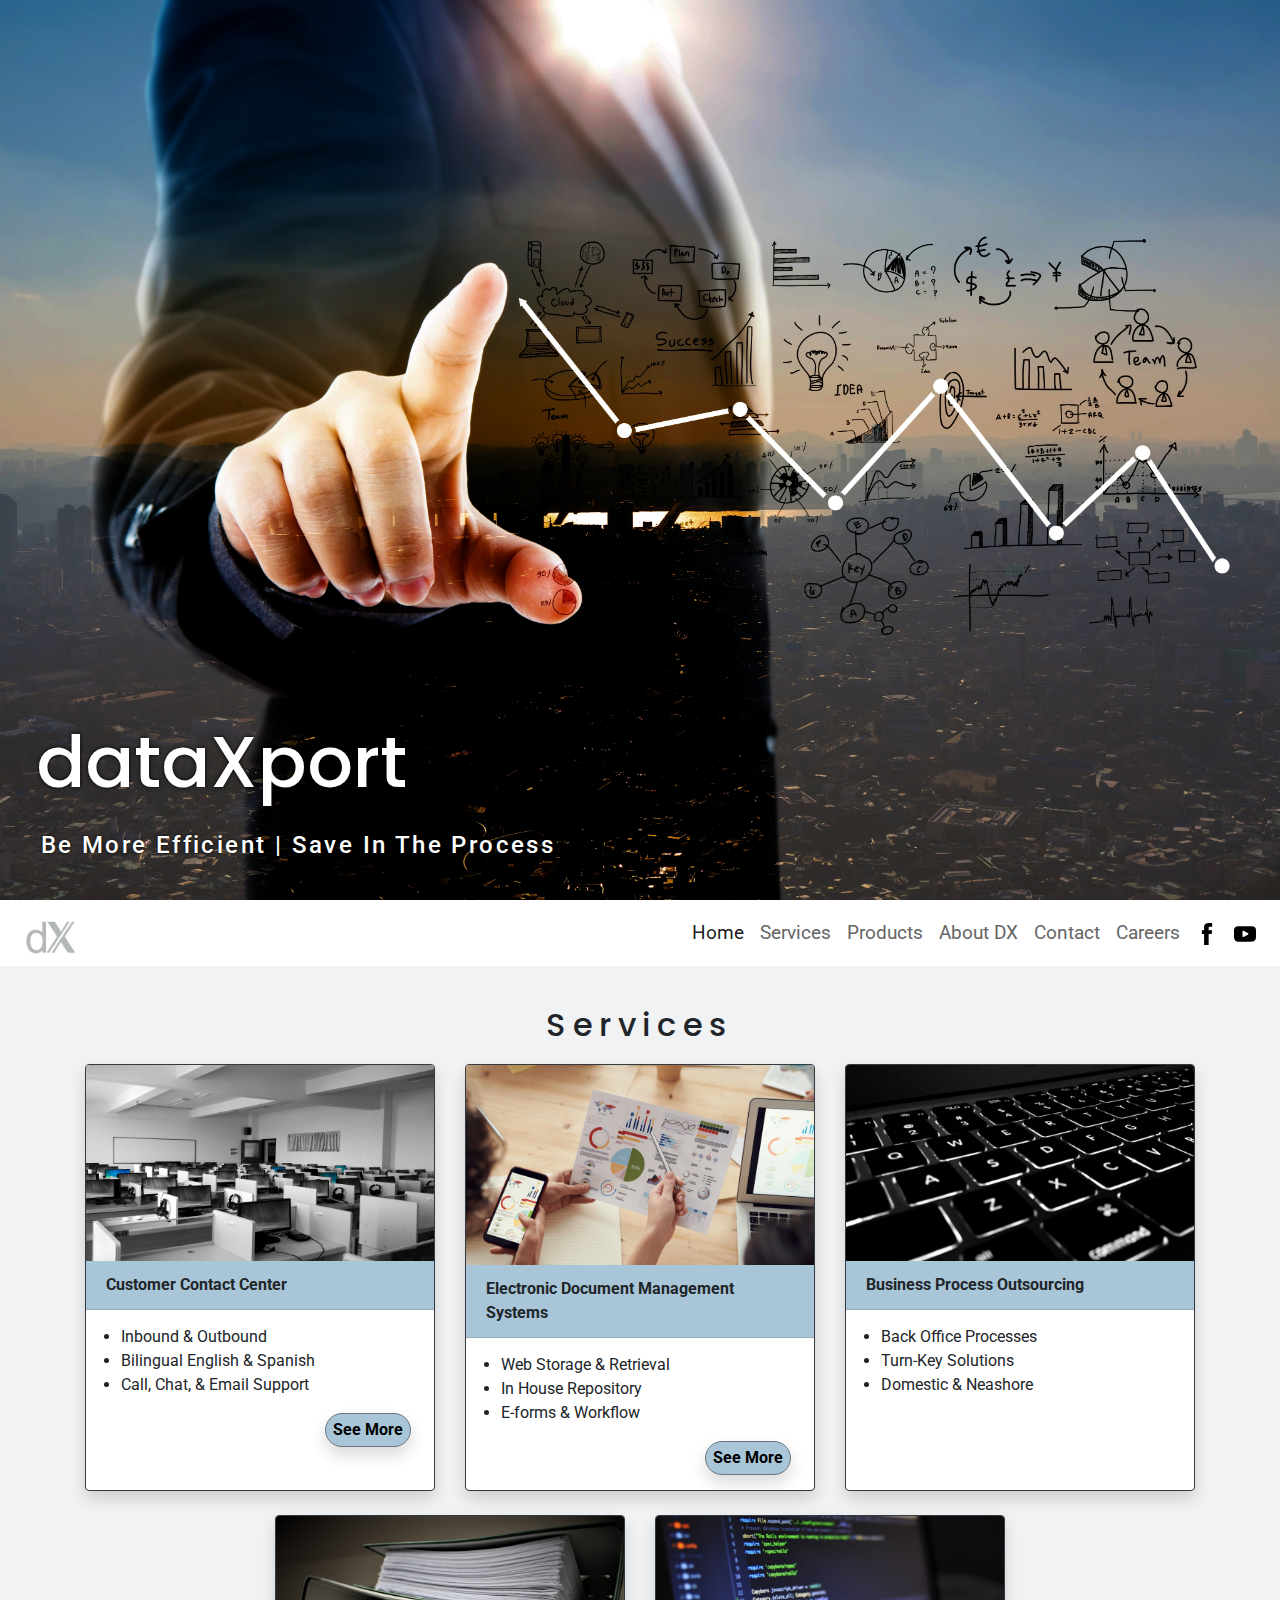
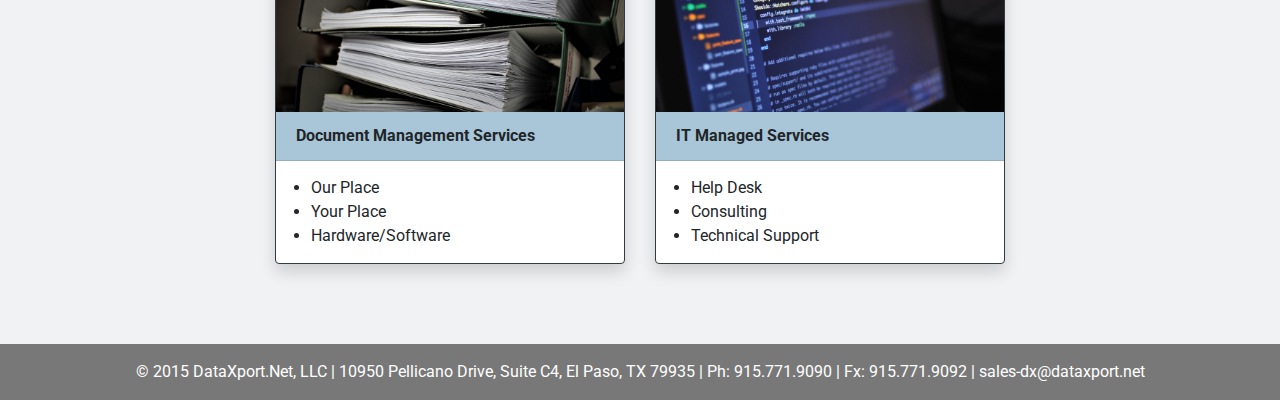
<file: DXMainWebsite/index.html>
<!doctype html>
<html lang="en">
  <head>
    <!-- Required meta tags -->
    <meta charset="utf-8">
    <meta name="viewport" content="width=device-width, initial-scale=1, shrink-to-fit=no">

    <!-- Bootstrap CSS -->
    <link rel="stylesheet" href="https://stackpath.bootstrapcdn.com/bootstrap/4.4.1/css/bootstrap.min.css" integrity="sha384-Vkoo8x4CGsO3+Hhxv8T/Q5PaXtkKtu6ug5TOeNV6gBiFeWPGFN9MuhOf23Q9Ifjh" crossorigin="anonymous">
    <link rel="stylesheet" href="../DXMainWebsite/css/style.css">
    <link rel="stylesheet" href="../DXMainWebsite/css/responsive.css">

    <title>dataXport</title>
  </head>
  <body>
    <!--Hero Image-->        
    <div id = "hero-image">
        <div class="landing-text">
          <h1>dataXport</h1>
          <h3 class="hero-image-slogan">Be More Efficient | Save In The Process</h3>
      </div>
    </div>

    <!--Hero Image--> 

    
    <!--Navigation Bar-->
    <nav class="navbar sticky-top navbar-expand-lg navbar-light" style="background-color: var(--white);" id="default-navbar">
      <a class="navbar-brand">
        <img src="../DXMainWebsite/img/dxclear.svg" width="50" height="50" alt="">
      </a>
      <button class="navbar-toggler" type="button" data-toggle="collapse" 
          data-target="#navbar-opts" aria-controls="navbar-opts" 
          aria-expanded="false" aria-label="Toggle navigation">
        <span class="navbar-toggler-icon"></span>
      </button>
    
      <div class="collapse navbar-collapse" id="navbar-opts">
        <ul class="navbar-nav ml-auto mt-2 mt-lg-0">
          <li class="nav-item active">
            <a class="nav-link" href="#">Home</a>
          </li>
          <li class="nav-item">
            <a class="nav-link" href="#Services">Services</a>
          </li>
          <li class="nav-item">
            <a class="nav-link" href="#">Products</a>
          </li>
          <li class="nav-item">
            <a class="nav-link" href="#">About DX</a>
          </li>
          <li class="nav-item">
            <a class="nav-link" href="#">Contact</a>
          </li>
          <li class="nav-item">
            <a class="nav-link" href="https://jobs.dataxport.net/careers.html" 
              target="_blank">Careers</a>
          </li>
          <li class="nav-item">
            <a class="nav-link" href="https://www.facebook.com/DataXport-715294708851690/" 
              target="_blank"><img src="../DXMainWebsite/img/fb.svg" height="22" width="22" 
              margin-right = "0px"></a>
          </li>
          <li class="nav-item">
            <a class="nav-link" href="https://www.youtube.com/channel/UCx5rwx8y-4Q2IrXedSECV5A" 
              target="_blank"><img src="../DXMainWebsite/img/yt.svg" height="22" width="22" 
              marding-left = "0px"></a>
          </li>
        </ul>
      </div>
    </nav>
    <!--Navigation Bar-->


    <!--Cards-->
    <section class="cards-section">
      <div class="services">
        <h2 id="Services">Services</h2>
      </div>
      <div class="cards-area">
        <div class="container">
          <div class="row row-cols-1 row-cols-md-3 justify-content-center">

            <div class="card-container col mb-4">
              <div class="card border-dark h-100 shadow">
                <div class="card-img-zoom">
                  <img class="card-img-top" src="img/ccfree.jpg" alt="cc classroom">
                </div>
                <div class="card-header" style="background-color: #A8C6D7;">
                  Customer Contact Center</div>
                <div class="card-body">
                  <ul class="card-text">
                    <li>Inbound & Outbound</li>
                    <li>Bilingual English & Spanish</li>
                    <li>Call, Chat, & Email Support</li>
                  </ul>
                  <a href="./ccc.html" target="_blank" type="button" 
                              class="btn btn-secondary shadow btn-small float-right" aria-pressed="false" 
                              autocomplete="off">See More</a>
                </div>
              </div>
            </div>

            <div class="card-container col mb-4">
              <div class="card border-dark h-100 shadow">
                <div class="card-img-zoom">
                  <img class="card-img-top" src="img/edocs.jpg" alt="Electronic Document">
                </div>
                <div class="card-header" style="background-color: #A8C6D7;">
                  Electronic Document Management Systems</div>
                <div class="card-body">
                  <ul class="card-text">
                    <li>Web Storage & Retrieval</li>
                    <li>In House Repository</li>
                    <li>E-forms & Workflow</li>
                  </ul>
                  <a href="./documentMngmt.html" target="_blank" type="button" 
                              class="btn btn-secondary shadow btn-small float-right" aria-pressed="false" 
                              autocomplete="off">See More</a>
                </div>
              </div>
            </div> 

            <div class="card-container col mb-4">
              <div class="card border-dark h-100 shadow">
                <div class="card-img-zoom">
                  <img class="card-img-top" src="img/keyboard.jpg" alt="Data Entry Keyboard">
                </div>
                <div class="card-header" style="background-color: #A8C6D7;">
                  Business Process Outsourcing</div>
                <div class="card-body">
                  <ul class="card-text">
                    <li>Back Office Processes</li>
                    <li>Turn-Key Solutions</li>
                    <li>Domestic & Neashore</li>
                  </ul>
                </div>
              </div>
            </div>

            <div class="card-container col mb-4">
              <div class="card border-dark h-100 shadow">
                <div class="card-img-zoom">
                  <img class="card-img-top" src="img/docs.jpg" alt="Documents">
                </div>
                <div class="card-header" style="background-color: #A8C6D7;">
                  Document Management Services</div>
                <div class="card-body">
                  <ul class="card-text">
                    <li>Our Place</li>
                    <li>Your Place</li>
                    <li>Hardware/Software</li>
                  </ul>
                </div>
              </div>
            </div>          

            <div class="card-container col mb-4">
              <div class="card border-dark h-100 shadow">
                <div class="card-img-zoom">
                  <img class="card-img-top" src="img/itsupport.jpg" alt="I.T. Support">
                </div>
                <div class="card-header" style="background-color: #A8C6D7;">
                  IT Managed Services</div>
                <div class="card-body">
                  <ul class="card-text">
                    <li>Help Desk</li>
                    <li>Consulting</li>
                    <li>Technical Support</li>
                  </ul>
                </div>
              </div>
            </div>
          </div>
        </div>
      </div>
    </section>
    <!--Cards-->






    

    <!-- Footer -->
    <footer class="page-footer font-small grey">
      <!-- Copyright -->
      <div class="footer-copyright text-center py-3">
          © 2015 DataXport.Net, LLC | 10950 Pellicano Drive, Suite C4, El Paso, TX 79935 | Ph: 915.771.9090 | Fx: 915.771.9092 | sales-dx@dataxport.net 
      </div>
      <!-- Copyright -->    
    </footer>
    <!-- Footer -->



    <!-- Optional JavaScript -->
    <!-- jQuery first, then Popper.js, then Bootstrap JS -->
    <script src="https://code.jquery.com/jquery-3.4.1.slim.min.js" integrity="sha384-J6qa4849blE2+poT4WnyKhv5vZF5SrPo0iEjwBvKU7imGFAV0wwj1yYfoRSJoZ+n" crossorigin="anonymous"></script>
    <script src="https://cdn.jsdelivr.net/npm/popper.js@1.16.0/dist/umd/popper.min.js" integrity="sha384-Q6E9RHvbIyZFJoft+2mJbHaEWldlvI9IOYy5n3zV9zzTtmI3UksdQRVvoxMfooAo" crossorigin="anonymous"></script>
    <script src="https://stackpath.bootstrapcdn.com/bootstrap/4.4.1/js/bootstrap.min.js" integrity="sha384-wfSDF2E50Y2D1uUdj0O3uMBJnjuUD4Ih7YwaYd1iqfktj0Uod8GCExl3Og8ifwB6" crossorigin="anonymous"></script>
  </body>
</html>
</file>
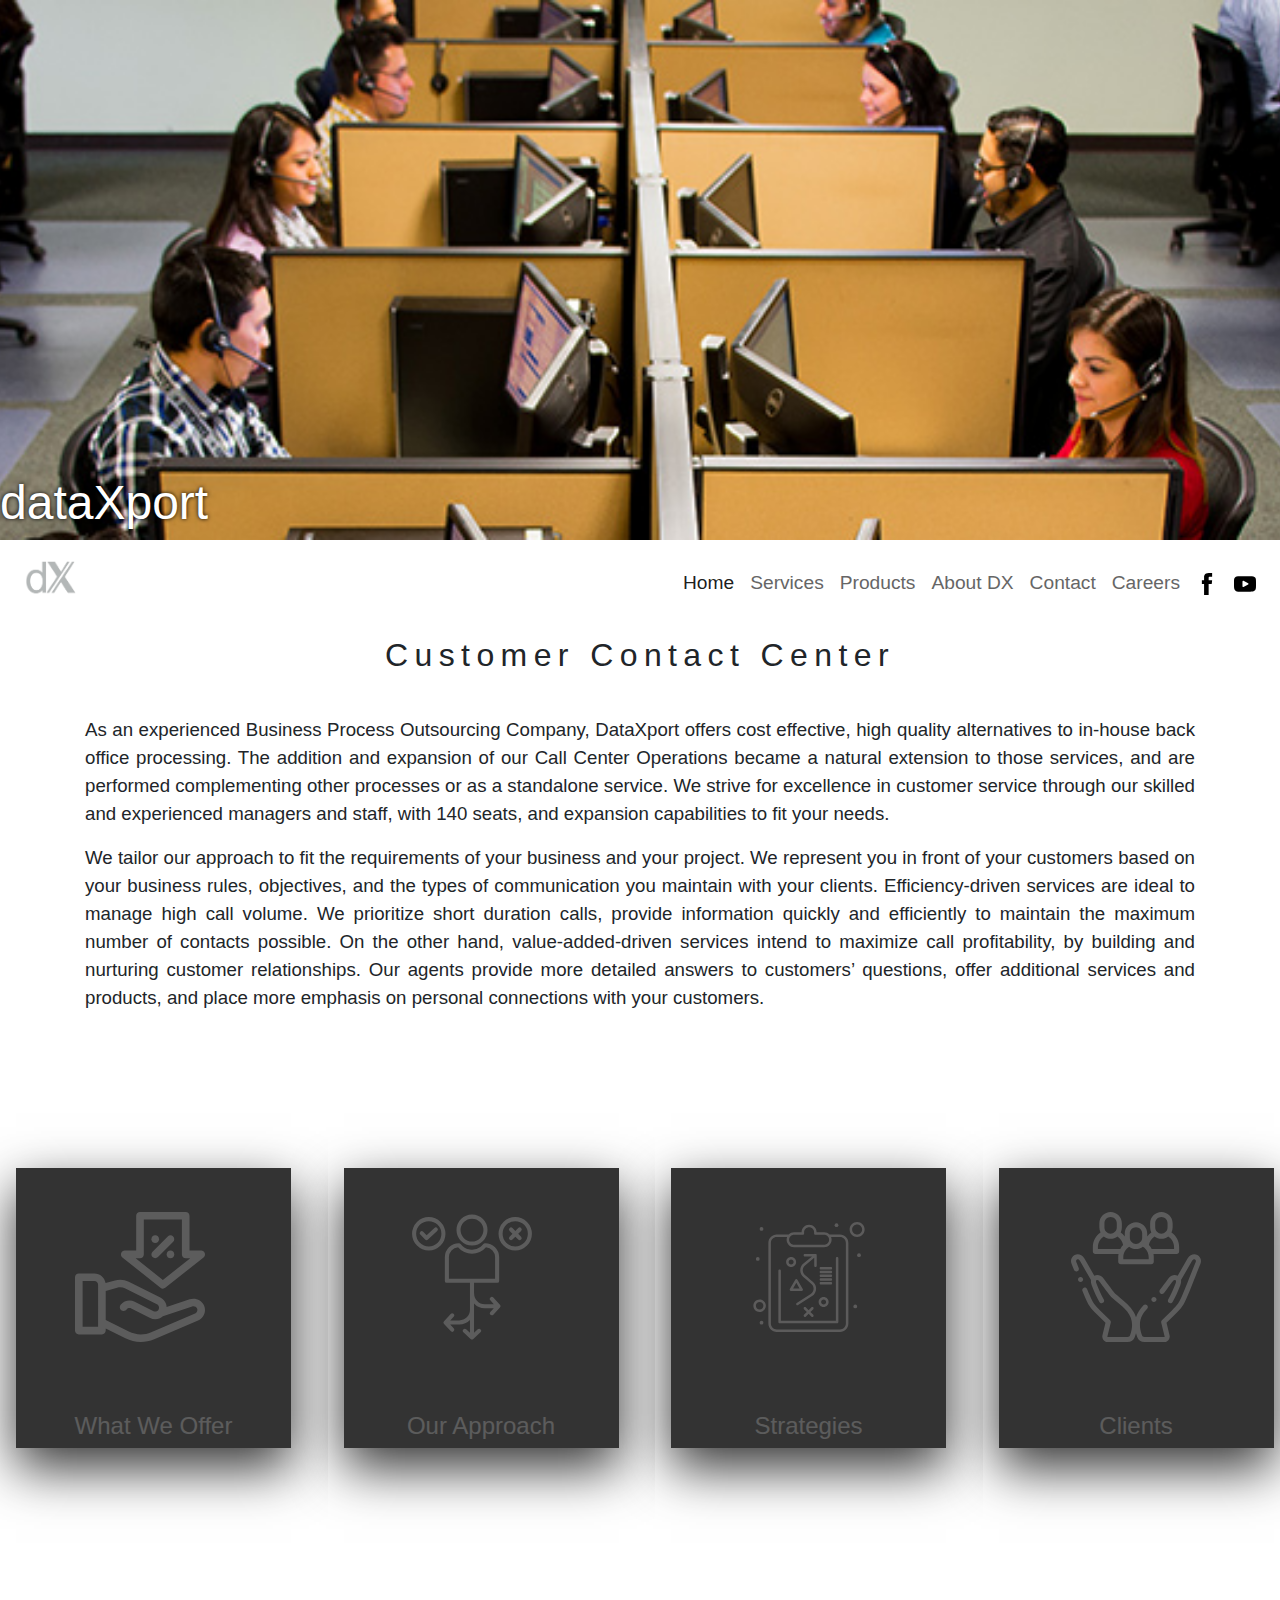
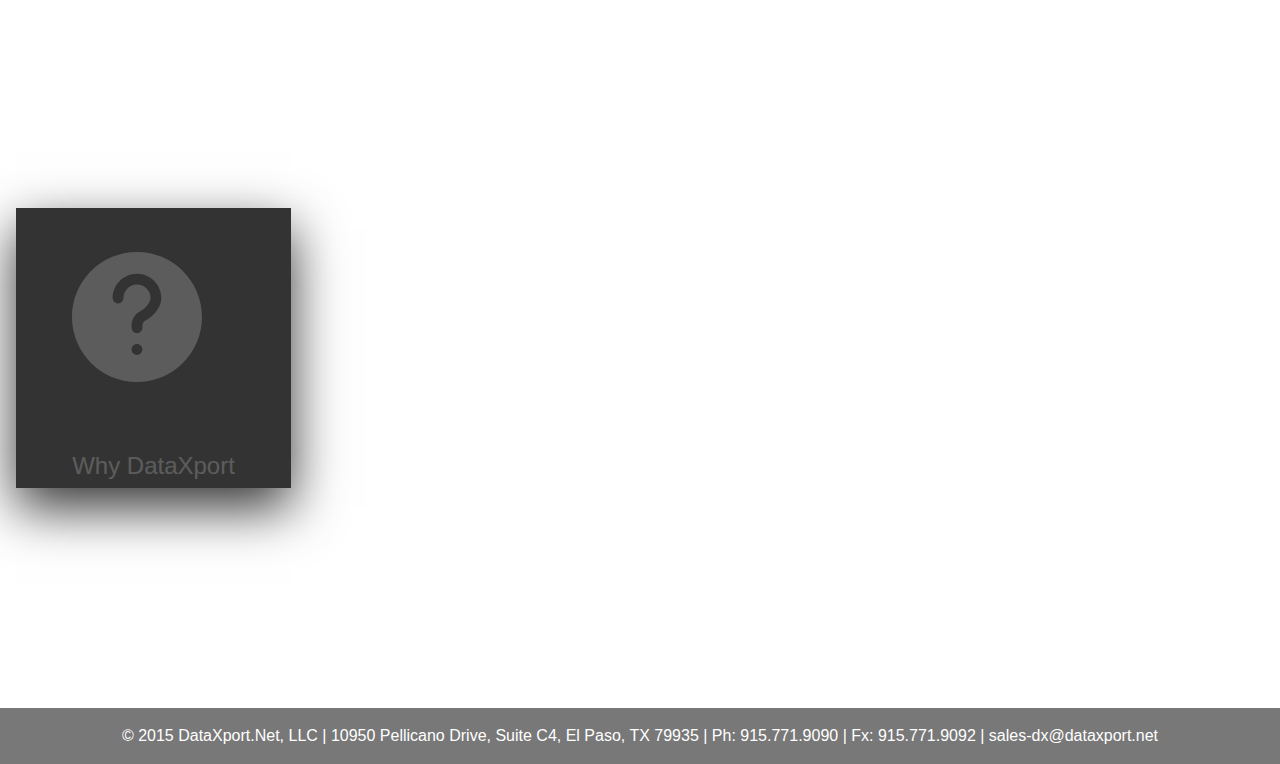
<file: DXMainWebsite/ccc.html>
<!doctype html>
<html lang="en">
  <head>
    <!-- Required meta tags -->
    <meta charset="utf-8">
    <meta name="viewport" content="width=device-width, initial-scale=1, shrink-to-fit=no">

    <!-- Bootstrap CSS -->
    <link rel="stylesheet" href="https://stackpath.bootstrapcdn.com/bootstrap/4.4.1/css/bootstrap.min.css" integrity="sha384-Vkoo8x4CGsO3+Hhxv8T/Q5PaXtkKtu6ug5TOeNV6gBiFeWPGFN9MuhOf23Q9Ifjh" crossorigin="anonymous">
    <link rel="stylesheet" href="../DXMainWebsite/css/css-style.css">
    <link rel="stylesheet" href="../DXMainWebsite/css/responsive.css">

    <title>dataXport</title>
  </head>
  <body>
    <!--Hero CCC Image-->        
    <div id = "hero-image-ccc">
        <div class="landing-text-ccc">
          <h1>dataXport</h1>
      </div>
    </div>
    <!--Hero CCC Image--> 
    
    <!--Navigation Bar-->
    <nav class="navbar sticky-top navbar-expand-lg navbar-light" style="background-color: var(--white);" id="default-navbar">
      <a class="navbar-brand">
        <img src="../DXMainWebsite/img/dxclear.svg" width="50" height="50" alt="">
      </a>
      <button class="navbar-toggler" type="button" data-toggle="collapse" 
          data-target="#navbar-opts" aria-controls="navbar-opts" 
          aria-expanded="false" aria-label="Toggle navigation">
        <span class="navbar-toggler-icon"></span>
      </button>
    
      <div class="collapse navbar-collapse" id="navbar-opts">
        <ul class="navbar-nav ml-auto mt-2 mt-lg-0">
          <li class="nav-item active">
            <a class="nav-link" href="index.html">Home</a>
          </li>
          <li class="nav-item">
            <a class="nav-link" href="#Services">Services</a>
          </li>
          <li class="nav-item">
            <a class="nav-link" href="#">Products</a>
          </li>
          <li class="nav-item">
            <a class="nav-link" href="#">About DX</a>
          </li>
          <li class="nav-item">
            <a class="nav-link" href="#">Contact</a>
          </li>
          <li class="nav-item">
            <a class="nav-link" href="https://jobs.dataxport.net/careers.html" 
              target="_blank">Careers</a>
          </li>
          <li class="nav-item">
            <a class="nav-link" href="https://www.facebook.com/DataXport-715294708851690/" 
              target="_blank"><img src="../DXMainWebsite/img/fb.svg" height="22" width="22" 
              margin-right = "0px"></a>
          </li>
          <li class="nav-item">
            <a class="nav-link" href="https://www.youtube.com/channel/UCx5rwx8y-4Q2IrXedSECV5A" 
              target="_blank"><img src="../DXMainWebsite/img/yt.svg" height="22" width="22" 
              marding-left = "0px"></a>
          </li>
        </ul>
      </div>
    </nav>
    <!--Navigation Bar-->

    <!--Description-->
    <section class="ccc-section">
      <div class="ccc-description">
        <div class="container">
          <h2>Customer Contact Center</h2>
          <p class="ccc-description">As an experienced Business Process Outsourcing Company, DataXport offers cost 
            effective, high quality alternatives to in-house back office processing. 
            The addition and expansion of our Call Center Operations became a natural 
            extension to those services, and are performed complementing other processes or 
            as a standalone service. We strive for excellence in customer service through our 
            skilled and experienced managers and staff, with 140 seats, and expansion 
            capabilities to fit your needs.</p>
          <p class="ccc-description">We tailor our approach to fit the requirements of your business and your project. 
            We represent you in front of your customers based on your business rules, objectives, 
            and the types of communication you maintain with your clients. Efficiency-driven services 
            are ideal to manage high call volume. We prioritize short duration calls, provide 
            information quickly and efficiently to maintain the maximum number of contacts possible. 
            On the other hand, value-added-driven services intend to maximize call profitability, by 
            building and nurturing customer relationships. Our agents provide more detailed answers to 
            customers’ questions, offer additional services and products, 
            and place more emphasis on personal connections with your customers.</p>
        </div>
      </div>
    </section>
    <!--Description-->

    <!--CCC-BulletPoints-->
    <section class="ccc-bulletpoints-section">
      <div class="ccc-bulletpoints">

        <div class="ccc-container">
          <div class="row">

            <div class="col">
              <div class="card">
                <div class="face face-one">
                  <div class="content">
                    <img src="./img/discount.svg" width="150px" height="250px">
                    <h3>What We Offer</h3>
                  </div>
                </div>
                <div class="face face-two">
                  <p>Cost effective call, email, and chat support operations</br>
                  Capacity and schedules tailored to client's needs</br>
                  Inbound or outbound contacts</br>
                  Bilingual (English/Spanish) services</br>
                  Readily available pool of experienced employees</br>
                  Location in a low disaster risk area</br>
                  24 hour technical support</br>
                  Dedicated or shared solutions options</p>
                </div>
              </div>
            </div>

            <div class="col">
              <div class="card">
                <div class="face face-one">
                  <div class="content">
                    <img src="./img/path.svg" width="150px" height="250px">
                    <h3>Our Approach</h3>
                  </div>
                </div>
                <div class="face face-two">
                  <p>Customer centered services</br>
                  Optimal resourse utilization</br>
                  We become an extension of your organization</br>
                </div>
              </div>
            </div>

            <div class="col">
              <div class="card">
                <div class="face face-one">
                  <div class="content">
                    <img src="./img/strategic-plan.svg" width="150px" height="250px">
                    <h3>Strategies</h3>
                  </div>
                </div>
                <div class="face face-two">
                  <p>Offering customers efficiency or</br>
                  value-added driven services</br>
                  Implementing continuous improvement programs</br>
                  Fostering a positive work</br>
                  environment for employee satisfaction</br>
                </div>
              </div>
            </div>

            <div class="col">
              <div class="card">
                <div class="face face-one">
                  <div class="content">
                    <img src="./img/clients.svg" width="150px" height="250px">
                    <h3>Clients</h3>
                  </div>
                </div>
                <div class="face face-two">
                  <p>Rebate</br>
                  Technology</br>
                  Utilities/Energy</br>
                  Telecommunications</br>
                  Automotive</br>
                  Loyalty Programs</br>
                  Leisure/Recreation</br>
                  Manufacturing</br>
                  Retail</p>
                </div>
              </div>
            </div>

            <div class="col">
              <div class="card">
                <div class="face face-one">
                  <div class="content">
                    <img src="./img/question.svg" width="150px" height="250px">
                    <h3>Why DataXport</h3>
                  </div>
                </div>
                <div class="face face-two">
                  <p>Cost effective call, email, and chat support operations</br>
                  Capacity and schedules tailored to client's needs</br>
                  Inbound or outbound contacts</br>
                  Bilingual (English/Spanish) services</br>
                  Readily available pool of experienced employees</br>
                  Location in a low disaster risk area</br>
                  24 hour technical support</br>
                  Dedicated or shared solutions options</p>
                </div>
              </div>
            </div>

          </div>
          
        </div> 
      </div>
    </section>
    <!--CCC-BulletPoints-->

       

    <!-- Footer -->
    <footer class="page-footer font-small grey">
      <!-- Copyright -->
      <div class="footer-copyright text-center py-3">
          © 2015 DataXport.Net, LLC | 10950 Pellicano Drive, Suite C4, El Paso, TX 79935 | Ph: 915.771.9090 | Fx: 915.771.9092 | sales-dx@dataxport.net 
      </div>
      <!-- Copyright -->    
    </footer>
    <!-- Footer -->



    <!-- Optional JavaScript -->
    <!-- jQuery first, then Popper.js, then Bootstrap JS -->
    <script src="https://code.jquery.com/jquery-3.4.1.slim.min.js" integrity="sha384-J6qa4849blE2+poT4WnyKhv5vZF5SrPo0iEjwBvKU7imGFAV0wwj1yYfoRSJoZ+n" crossorigin="anonymous"></script>
    <script src="https://cdn.jsdelivr.net/npm/popper.js@1.16.0/dist/umd/popper.min.js" integrity="sha384-Q6E9RHvbIyZFJoft+2mJbHaEWldlvI9IOYy5n3zV9zzTtmI3UksdQRVvoxMfooAo" crossorigin="anonymous"></script>
    <script src="https://stackpath.bootstrapcdn.com/bootstrap/4.4.1/js/bootstrap.min.js" integrity="sha384-wfSDF2E50Y2D1uUdj0O3uMBJnjuUD4Ih7YwaYd1iqfktj0Uod8GCExl3Og8ifwB6" crossorigin="anonymous"></script>
  </body>
</html>
</file>
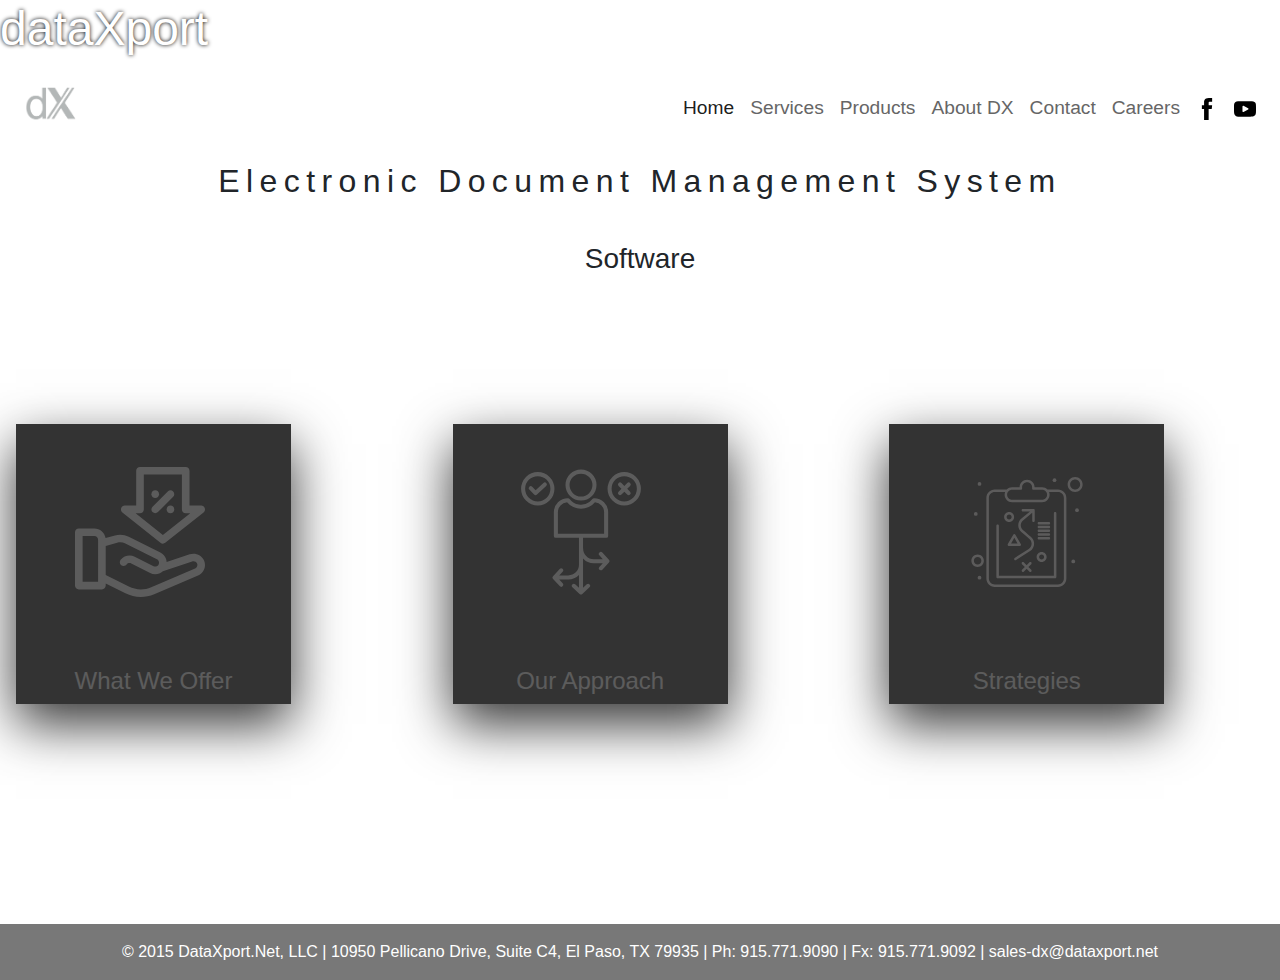
<file: DXMainWebsite/documentMngmt.html>
<!doctype html>
<html lang="en">
  <head>
    <!-- Required meta tags -->
    <meta charset="utf-8">
    <meta name="viewport" content="width=device-width, initial-scale=1, shrink-to-fit=no">

    <!-- Bootstrap CSS -->
    <link rel="stylesheet" href="https://stackpath.bootstrapcdn.com/bootstrap/4.4.1/css/bootstrap.min.css" integrity="sha384-Vkoo8x4CGsO3+Hhxv8T/Q5PaXtkKtu6ug5TOeNV6gBiFeWPGFN9MuhOf23Q9Ifjh" crossorigin="anonymous">
    <link rel="stylesheet" href="../DXMainWebsite/css/ccc-style.css">
    <link rel="stylesheet" href="../DXMainWebsite/css/responsive.css">

    <title>dataXport</title>
  </head>
  <body>
    <!--Hero CCC Image-->        
    <div id = "hero-image-dcmgt">
        <div class="landing-text-ccc">
          <h1>dataXport</h1>
      </div>
    </div>
    <!--Hero CCC Image--> 
    
    <!--Navigation Bar-->
    <nav class="navbar sticky-top navbar-expand-lg navbar-light" style="background-color: var(--white);" id="default-navbar">
      <a class="navbar-brand">
        <img src="../DXMainWebsite/img/dxclear.svg" width="50" height="50" alt="">
      </a>
      <button class="navbar-toggler" type="button" data-toggle="collapse" 
          data-target="#navbar-opts" aria-controls="navbar-opts" 
          aria-expanded="false" aria-label="Toggle navigation">
        <span class="navbar-toggler-icon"></span>
      </button>
    
      <div class="collapse navbar-collapse" id="navbar-opts">
        <ul class="navbar-nav ml-auto mt-2 mt-lg-0">
          <li class="nav-item active">
            <a class="nav-link" href="index.html">Home</a>
          </li>
          <li class="nav-item">
            <a class="nav-link" href="#Services">Services</a>
          </li>
          <li class="nav-item">
            <a class="nav-link" href="#">Products</a>
          </li>
          <li class="nav-item">
            <a class="nav-link" href="#">About DX</a>
          </li>
          <li class="nav-item">
            <a class="nav-link" href="#">Contact</a>
          </li>
          <li class="nav-item">
            <a class="nav-link" href="https://jobs.dataxport.net/careers.html" 
              target="_blank">Careers</a>
          </li>
          <li class="nav-item">
            <a class="nav-link" href="https://www.facebook.com/DataXport-715294708851690/" 
              target="_blank"><img src="../DXMainWebsite/img/fb.svg" height="22" width="22" 
              margin-right = "0px"></a>
          </li>
          <li class="nav-item">
            <a class="nav-link" href="https://www.youtube.com/channel/UCx5rwx8y-4Q2IrXedSECV5A" 
              target="_blank"><img src="../DXMainWebsite/img/yt.svg" height="22" width="22" 
              marding-left = "0px"></a>
          </li>
        </ul>
      </div>
    </nav>
    <!--Navigation Bar-->

    <!--Description-->
    <section class="ccc-section">
      <div class="ccc-description">
        <div class="container">
          <h2>Electronic Document Management System</h2>
        </div>
      </div>
    </section>
    <!--Description-->

    <!--CCC-BulletPoints-->
    <section class="ccc-bulletpoints-section">
      <div class="ccc-bulletpoints">

        <div class="ccc-container">
          <h3 class=" text-center">Software</h3>
          <div class="row">

            <div class="col">
              <div class="card">
                <div class="face face-one">
                  <div class="content">
                    <img src="./img/discount.svg" width="150px" height="250px">
                    <h3>What We Offer</h3>
                  </div>
                </div>
                <div class="face face-two">
                  <p>Cost effective call, email, and chat support operations</br>
                  Capacity and schedules tailored to client's needs</br>
                  Inbound or outbound contacts</br>
                  Bilingual (English/Spanish) services</br>
                  Readily available pool of experienced employees</br>
                  Location in a low disaster risk area</br>
                  24 hour technical support</br>
                  Dedicated or shared solutions options</p>
                </div>
              </div>
            </div>

            <div class="col">
              <div class="card">
                <div class="face face-one">
                  <div class="content">
                    <img src="./img/path.svg" width="150px" height="250px">
                    <h3>Our Approach</h3>
                  </div>
                </div>
                <div class="face face-two">
                  <p>Customer centered services</br>
                  Optimal resourse utilization</br>
                  We become an extension of your organization</br>
                </div>
              </div>
            </div>

            <div class="col">
              <div class="card">
                <div class="face face-one">
                  <div class="content">
                    <img src="./img/strategic-plan.svg" width="150px" height="250px">
                    <h3>Strategies</h3>
                  </div>
                </div>
                <div class="face face-two">
                  <p>Offering customers efficiency or</br>
                  value-added driven services</br>
                  Implementing continuous improvement programs</br>
                  Fostering a positive work</br>
                  environment for employee satisfaction</br>
                </div>
              </div>
            </div>

          </div>
          
        </div> 
      </div>
    </section>
    <!--CCC-BulletPoints-->

       

    <!-- Footer -->
    <footer class="page-footer font-small grey">
      <!-- Copyright -->
      <div class="footer-copyright text-center py-3">
          © 2015 DataXport.Net, LLC | 10950 Pellicano Drive, Suite C4, El Paso, TX 79935 | Ph: 915.771.9090 | Fx: 915.771.9092 | sales-dx@dataxport.net 
      </div>
      <!-- Copyright -->    
    </footer>
    <!-- Footer -->



    <!-- Optional JavaScript -->
    <!-- jQuery first, then Popper.js, then Bootstrap JS -->
    <script src="https://code.jquery.com/jquery-3.4.1.slim.min.js" integrity="sha384-J6qa4849blE2+poT4WnyKhv5vZF5SrPo0iEjwBvKU7imGFAV0wwj1yYfoRSJoZ+n" crossorigin="anonymous"></script>
    <script src="https://cdn.jsdelivr.net/npm/popper.js@1.16.0/dist/umd/popper.min.js" integrity="sha384-Q6E9RHvbIyZFJoft+2mJbHaEWldlvI9IOYy5n3zV9zzTtmI3UksdQRVvoxMfooAo" crossorigin="anonymous"></script>
    <script src="https://stackpath.bootstrapcdn.com/bootstrap/4.4.1/js/bootstrap.min.js" integrity="sha384-wfSDF2E50Y2D1uUdj0O3uMBJnjuUD4Ih7YwaYd1iqfktj0Uod8GCExl3Og8ifwB6" crossorigin="anonymous"></script>
  </body>
</html>
</file>
<file: DXMainWebsite/css/style.css>
@import url('https://fonts.googleapis.com/css?family=Roboto&display=swap');
@import url('https://fonts.googleapis.com/css?family=Poppins&display=swap');

:root{
    --greyLight: #9B967F;
    --greyDark: #4C4E47;
    --blueLight: #39B2EE;
    --blueFaded: #6AA3C5;
    --blueFadedLighter: #A8C6D7;
    --blue: #357FB0;
    --white: #fff;
    --black: #;
    --bg: #f0f2f4;
    --bg2: #A8C6D7;
}

h1{
    margin: 0px;
    font-family: Poppins, Arial, Helvetica;
    padding: 10px;
}

h2{
    margin: 10px;
    font-family: Poppins, Arial, Helvetica;
    letter-spacing: .2em;
}

h3{
    margin: 15px;
    font-family: Roboto, Arial, Helvetica;
    letter-spacing: .1em;
}

p{
    line-height: 1.5em;
}

body{
    margin: 0px;
    padding: 0px;
    font-family: Roboto, Arial, Helvetica;
}


/*Hero-Image*/
#hero-image{
    background: url('../img/1.jpg') no-repeat center center fixed;  
    display: table;
    height: 100vh;    
    position:  relative;
    width: 100%;
    background-size: cover;
}

.landing-text {
    display: table-cell;
    text-align: left;
    vertical-align: bottom;
    margin: 0px;
    color: white;
    padding: 2%;
}

.landing-text h1{
    font-size: 72px;
    text-shadow: 0px 0px 4px #000;
}

.landing-text h3{
    font-size: 24px;
    text-shadow: 0px 0px 3px #000;
}

.hero-image-slogan{
    text-align: left;
}
/*Hero-Image*/

/*Navigation Bar*/
navbar-nav {
    display: inline-block;
    width: 100%;
    text-align: right;
}
.navbar .navbar-nav .nav-link{
    color: #666; 
    font-size: 1.2rem;
}

.navbar .navbar-nav .nav-link:hover, .navbar-nav .nav-item .nav-link:active{
    color: var(--blueLight);
    text-decoration: none;
}

.navbar-brand{
    float: left; 
    height: 50px; 
    width: 220px;
    margin-right: 10px;
    margin-left: 10px;
}
/*Navigation Bar*/

.cards-section{
    background-color: #f0f2f4;
    padding-bottom: 3.5em;
}

h2{
    text-align: center;
    padding: 40px 0px 20px 0px;
    margin: 0px;
}


/*Cards*/
.card-container .card .card-header{
    font-weight: bold;
}

.card-container .card .card-body{
    padding: 15px;
}

.card-container .card .card-body .card-text{
    padding: 0px 0px 0px 20px;
}

.card-container .card .card-body .btn{
    border-radius: 50px;
    padding: 4px 7px;
    background-color: #A8C6D7;
    color: #000;
    font-weight: bold;
    margin-right: .5em;
}

.card-img-zoom{
    overflow: hidden;
}

.card-img-zoom img{
    transition: all 1.5s ease;
}

.card-img-zoom:hover img{
    transform: scale(1.5);
}

.modal-body{
    text-align: justify;
}
/*Cards*/


/*Footer*/
footer{
    background-color: #787878;
    color: #fff;
    padding: 0px;
    margin: 0px;
}
/*Footer*/
</file>
<file: DXMainWebsite/css/css-style.css>
/*Customer Contact Center Website*/
body{
    margin: 0px;
    padding: 0px;
    font-family: Roboto, Arial, Helvetica;
}

/*Navigation Bar*/
navbar-nav {
    display: inline-block;
    width: 100%;
    text-align: right;
}
.navbar .navbar-nav .nav-link{
    color: #666; 
    font-size: 1.2rem;
}

.navbar .navbar-nav .nav-link:hover, .navbar-nav .nav-item .nav-link:active{
    color: #39B2EE;
    text-decoration: none;
}

.navbar-brand{
    float: left; 
    height: 70px; 
    width: 220px;
    margin-right: 10px;
    margin-left: 10px;
}
/*Navigation Bar*/

/*CCC-Hero-Image*/
#hero-image-ccc{
    background: url('../img/header-call-center.jpg') no-repeat center center fixed;    
    display: table;
    height:60vh;    
    position:  relative;
    width: 100%;
    background-size: cover;
}

.landing-text-ccc {
    display: table-cell;
    text-align: left;
    vertical-align: bottom;
    margin: 0px;
    color: white;
    padding: 0px;
}

.landing-text-ccc h1{
    font-size: 48px;
    text-shadow: 0px 0px 4px #000;
}

h2{
    margin: 10px;
    padding-bottom: 1em;
    text-align: center;
    font-family: Poppins, Arial, Helvetica;
    letter-spacing: .2em;

}

.landing-text-ccc h3{
    font-size: 24px;
    text-shadow: 0px 0px 3px #000;
}

.hero-image-slogan-ccc{
    text-align: left;
}

.ccc-description{
    font-size: 14pt;
}
/*CCC-Hero-Image*/

/*CCC-Description*/
.ccc-description{
    text-align: justify;
}
/*CCC-Description*/


.ccc-container .card{
    position: relative;
    border: none;
    margin-bottom: 5em;
}

.ccc-container .card .face{
    width: 275px;
    height: 280px;
    margin-left: 3em;
    
}

.ccc-container .card .face.face-one{
    position: relative;
    background: #357FB0;
    display: flex;
    justify-content: center;
    align-items: center;
}

.ccc-container .card .face.face-one .content img{
    max-width: 130px;
}
.ccc-container .card .face.face-one .content h3{
    margin: 10px 0 0;
    margin-bottom: 1em;
    padding: 0;
    color: #fff;
    text-align: center;
    font-size: 1.5em;
}


.ccc-container .card .face.face-two{
    position: relative;
    background: #fff;
    display: flex;
    justify-content: center;
    align-items: center;
    padding: 2px;
    box-sizing: border-box;
    box-shadow: 0 20px 50px rgba(0, 0, 0, 0.8);
}

.ccc-container .card .face.face-two .content p{
    margin: 0;
    padding: 0;
}
/*CCC-BulletPoints*/

/*Footer*/
footer{
    background-color: #787878;
    color: #fff;
    padding: 0px;
    margin: 0px;
}
/*Footer*/
/*Customer Contact Center Website*/
</file>
<file: DXMainWebsite/css/ccc-style.css>
/*Customer Contact Center Website*/
body{
    margin: 0px;
    padding: 0px;
    font-family: Roboto, Arial, Helvetica;
}

/*Navigation Bar*/
navbar-nav {
    display: inline-block;
    width: 100%;
    text-align: right;
}
.navbar .navbar-nav .nav-link{
    color: #666; 
    font-size: 1.2rem;
}

.navbar .navbar-nav .nav-link:hover, .navbar-nav .nav-item .nav-link:active{
    color: #39B2EE;
    text-decoration: none;
}

.navbar-brand{
    float: left; 
    height: 70px; 
    width: 220px;
    margin-right: 10px;
    margin-left: 10px;
}
/*Navigation Bar*/

/*CCC-Hero-Image*/
#hero-image-ccc{
    background: url('../img/header-call-center.jpg') no-repeat center center fixed;    
    display: table;
    height:60vh;    
    position:  relative;
    width: 100%;
    background-size: cover;
}

.landing-text-ccc {
    display: table-cell;
    text-align: left;
    vertical-align: bottom;
    margin: 0px;
    color: white;
    padding: 0px;
}

.landing-text-ccc h1{
    font-size: 48px;
    text-shadow: 0px 0px 4px #000;
}

h2{
    margin: 10px;
    padding-bottom: 1em;
    text-align: center;
    font-family: Poppins, Arial, Helvetica;
    letter-spacing: .2em;

}

.landing-text-ccc h3{
    font-size: 24px;
    text-shadow: 0px 0px 3px #000;
}

.hero-image-slogan-ccc{
    text-align: left;
}

.ccc-description{
    font-size: 14pt;
}
/*CCC-Hero-Image*/

/*CCC-Description*/
.ccc-description{
    text-align: justify;
}
/*CCC-Description*/


.ccc-container .card{
    position: relative;
    border: none;
    margin-bottom: 5em;
}

.ccc-container .card .face{
    width: 275px;
    height: 280px;
    margin-left: 3em;
    
}

.ccc-container .card .face.face-one{
    position: relative;
    background: #357FB0;
    display: flex;
    justify-content: center;
    align-items: center;
}

.ccc-container .card .face.face-one .content img{
    max-width: 130px;
}
.ccc-container .card .face.face-one .content h3{
    margin: 10px 0 0;
    margin-bottom: 1em;
    padding: 0;
    color: #fff;
    text-align: center;
    font-size: 1.5em;
}


.ccc-container .card .face.face-two{
    position: relative;
    background: #fff;
    display: flex;
    justify-content: center;
    align-items: center;
    padding: 2px;
    box-sizing: border-box;
    box-shadow: 0 20px 50px rgba(0, 0, 0, 0.8);
}

.ccc-container .card .face.face-two .content p{
    margin: 0;
    padding: 0;
}
/*CCC-BulletPoints*/

/*Footer*/
footer{
    background-color: #787878;
    color: #fff;
    padding: 0px;
    margin: 0px;
}
/*Footer*/
/*Customer Contact Center Website*/
</file>
<file: DXMainWebsite/css/responsive.css>
/* Extra small devices (portrait phones, less than 576px) */
/* No media query for `xs` since this is the default in Bootstrap */

/* SM Small devices (landscape phones, 576px and up) */
@media (min-width: 576px) { 
    /*CCC-BulletPoints*/
    .ccc-container .card{
        position: relative;
        border: none;
        margin-bottom: 5em;
    }

    .ccc-container .card .face{
        width: 275px;
        height: 280px;
        margin-left: 1em;
        
    }

    .ccc-container .card .face.face-one{
        position: relative;
        background: #357FB0;
        display: flex;
        justify-content: center;
        align-items: center;
    }

    .ccc-container .card .face.face-one .content img{
        max-width: 130px;
    }
    .ccc-container .card .face.face-one .content h3{
        margin: 10px 0 0;
        margin-bottom: 1em;
        padding: 0;
        color: #fff;
        text-align: center;
        font-size: 1.5em;
    }


    .ccc-container .card .face.face-two{
        position: relative;
        background: #fff;
        display: flex;
        justify-content: center;
        align-items: center;
        padding: 2px;
        box-sizing: border-box;
        box-shadow: 0 20px 50px rgba(0, 0, 0, 0.8);
    }

    .ccc-container .card .face.face-two .content p{
        margin: 0;
        padding: 0;
    }
    /*CCC-BulletPoints*/
}



/* MD Medium devices (tablets, 768px and up) */
@media (min-width: 768px) { 
        /*CCC-BulletPoints*/
    .ccc-container .card{
        position: relative;
        border: none;
        margin-bottom: 5em;
    }

    .ccc-container .card .face{
        width: 275px;
        height: 280px;
        transition: 0.5s;
        margin-left: 1em;
        
    }

    .ccc-container .card .face.face-one{
        position: relative;
        background: #333;
        display: flex;
        justify-content: center;
        align-items: center;
        z-index: 1;
        transform: translateY(140px);
    }
    .ccc-container .card:hover .face.face-one{
        background: #357FB0;
        transform: translateY(0);
    }

    .ccc-container .card .face.face-one .content{
        opacity: 0.2;
        transition: 0.5s;
    }

    .ccc-container .card:hover .face.face-one .content{
        opacity: 1;
    }
    .ccc-container .card .face.face-one .content img{
        opacity: 1;
        max-width: 130px;
    }
    .ccc-container .card .face.face-one .content h3{
        margin: 10px 0 0;
        margin-bottom: 1em;
        padding: 0;
        color: #fff;
        text-align: center;
        font-size: 1.5em;
    }


    .ccc-container .card .face.face-two{
        position: relative;
        background: #fff;
        display: flex;
        justify-content: center;
        align-items: center;
        padding: 2px;
        box-sizing: border-box;
        box-shadow: 0 20px 50px rgba(0, 0, 0, 0.8);
        transform: translateY(-140px);
    }

    .ccc-container .card:hover .face.face-two{
        transform: translateY(0px);
    }

    .ccc-container .card .face.face-two .content p{
        margin: 0;
        padding: 0;
    }
    /*CCC-BulletPoints*/
}


/* LG Large devices (desktops, 992px and up) */
@media (min-width: 992px) { }
/* XL Extra large devices (large desktops, 1200px and up) */
@media (min-width: 1200px) { }
</file>
